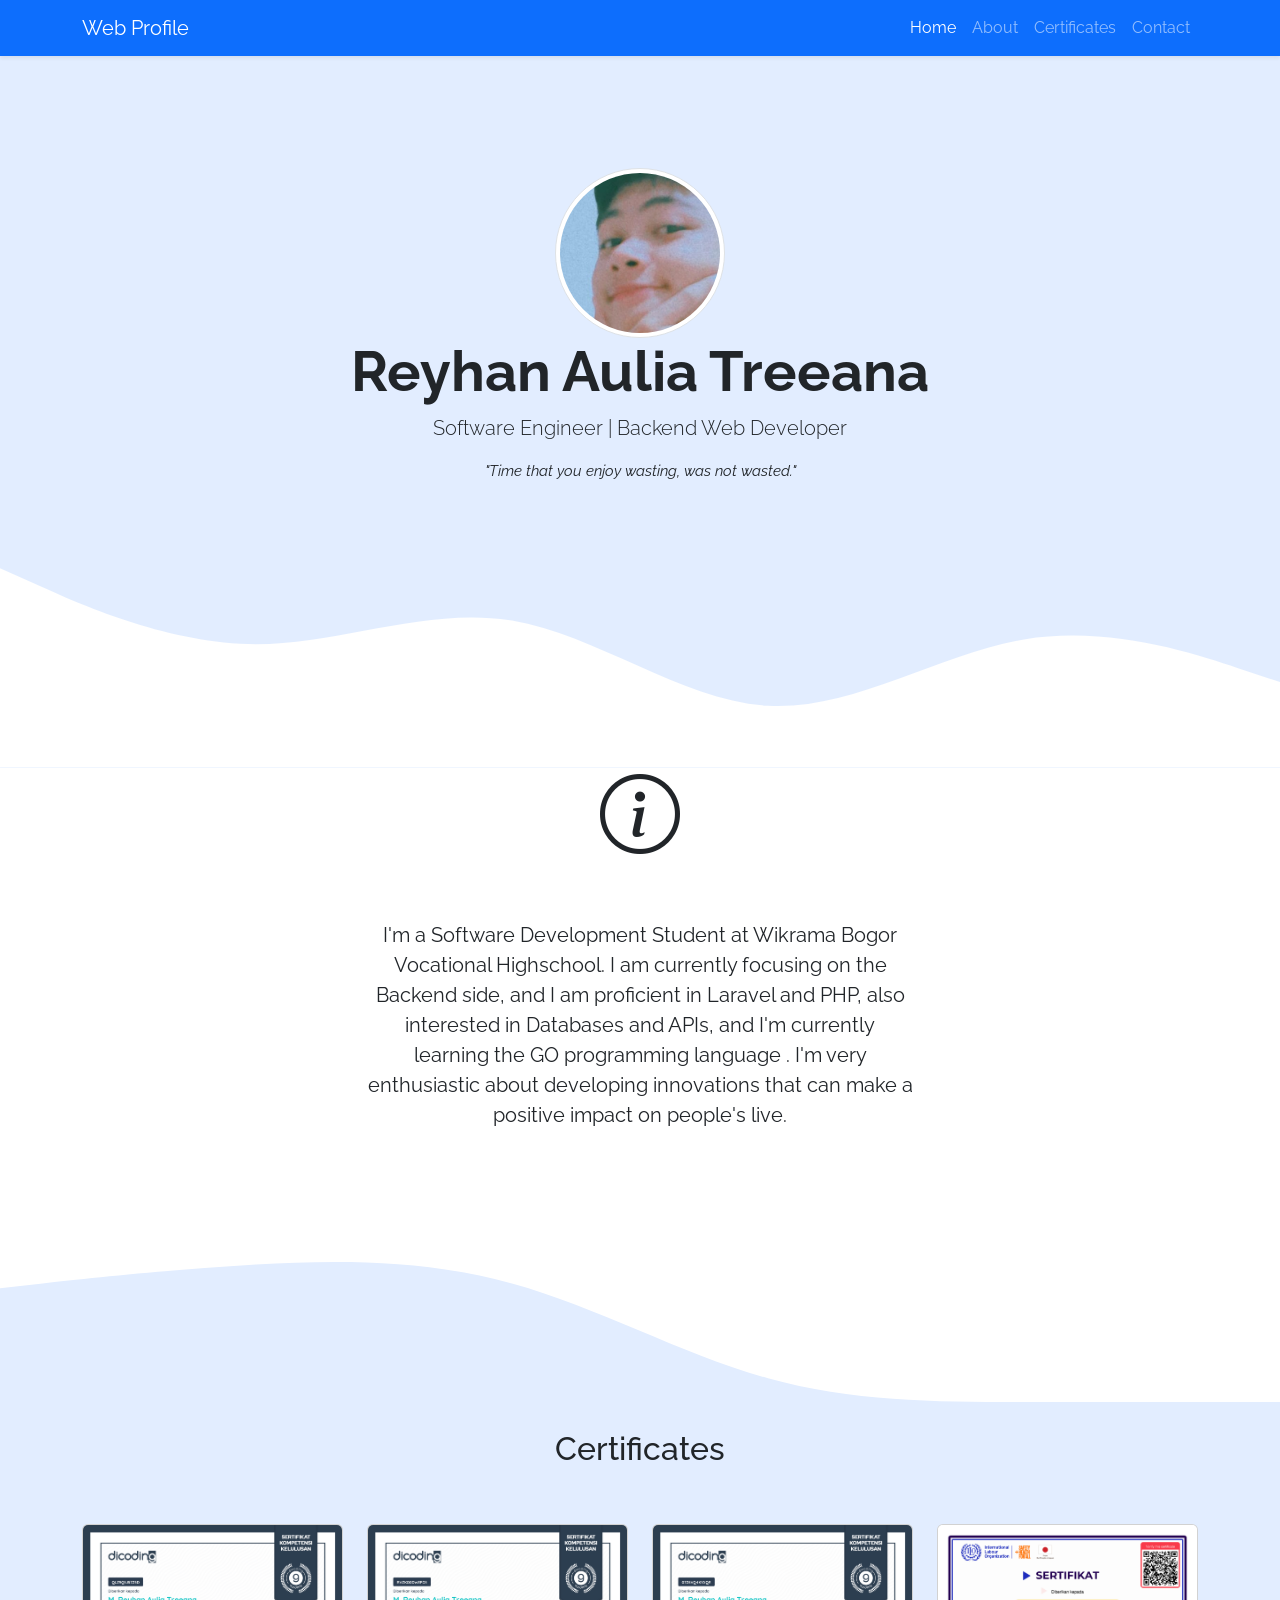
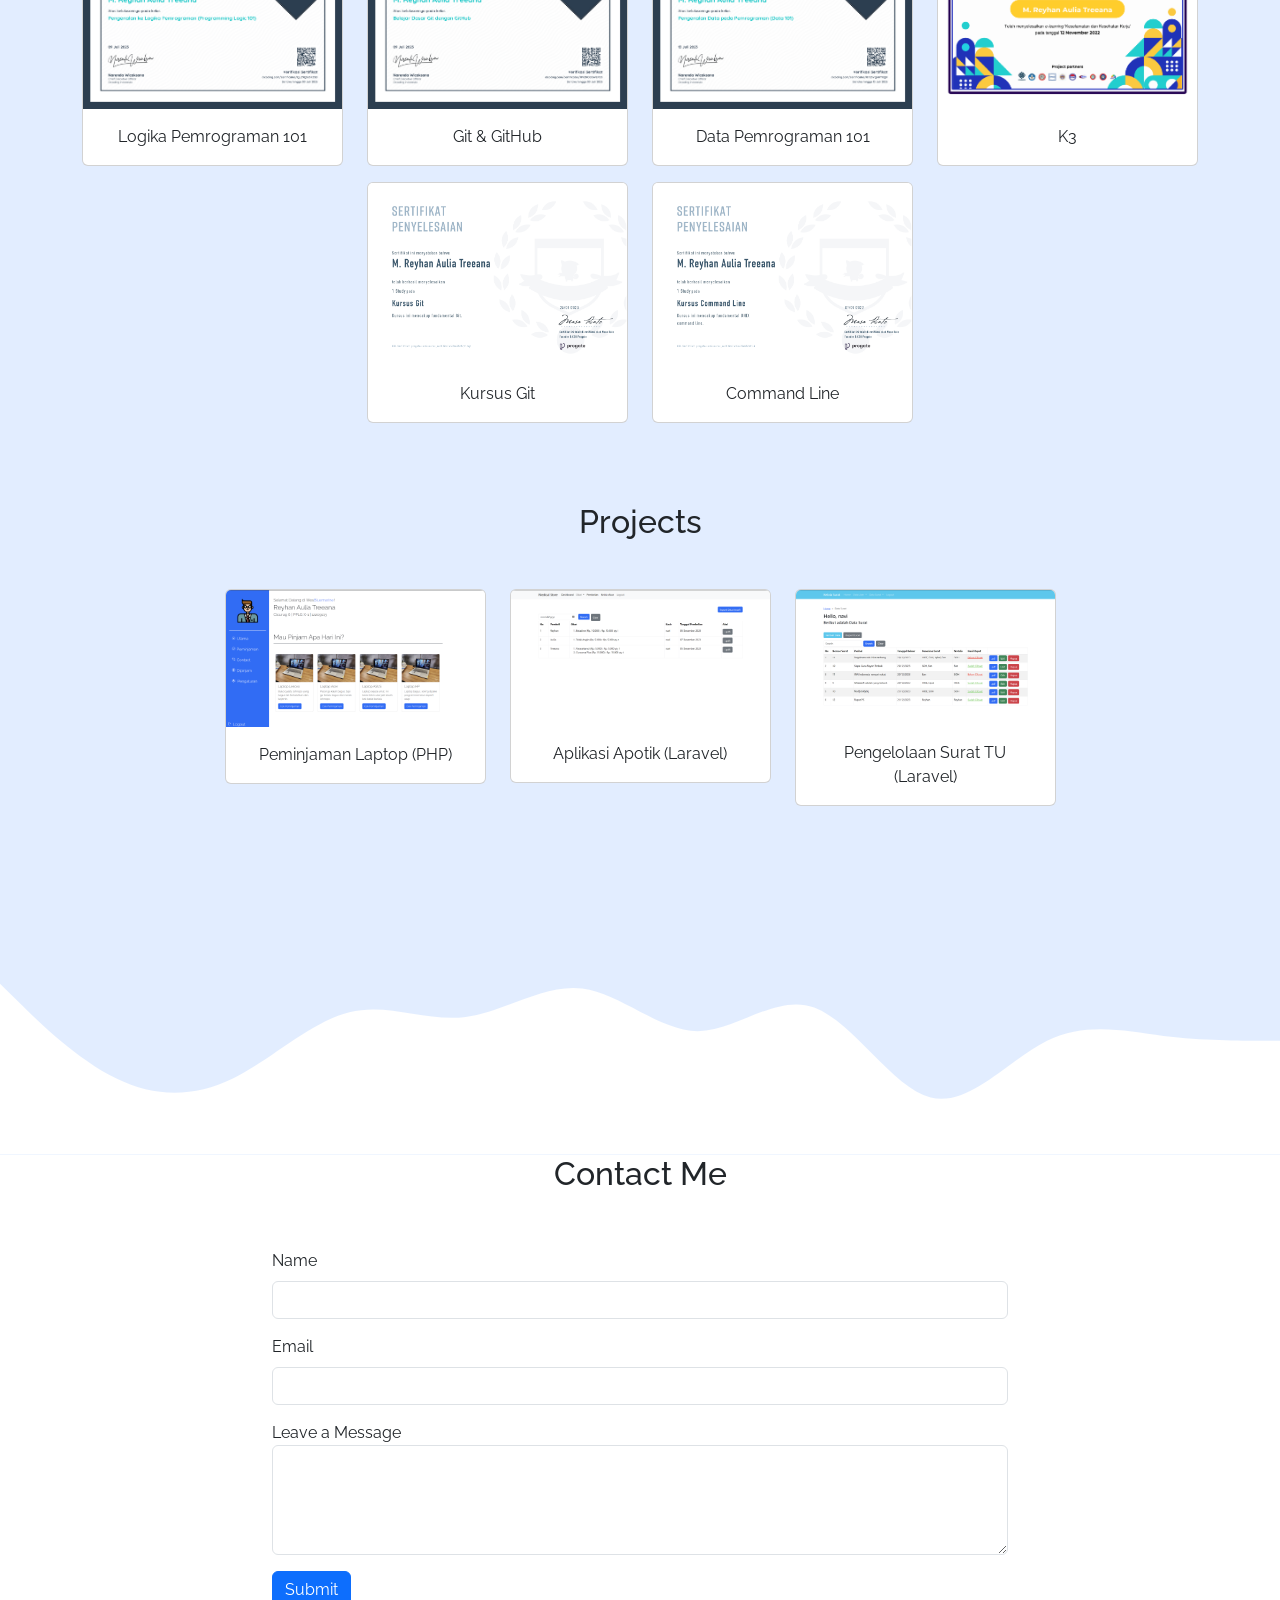
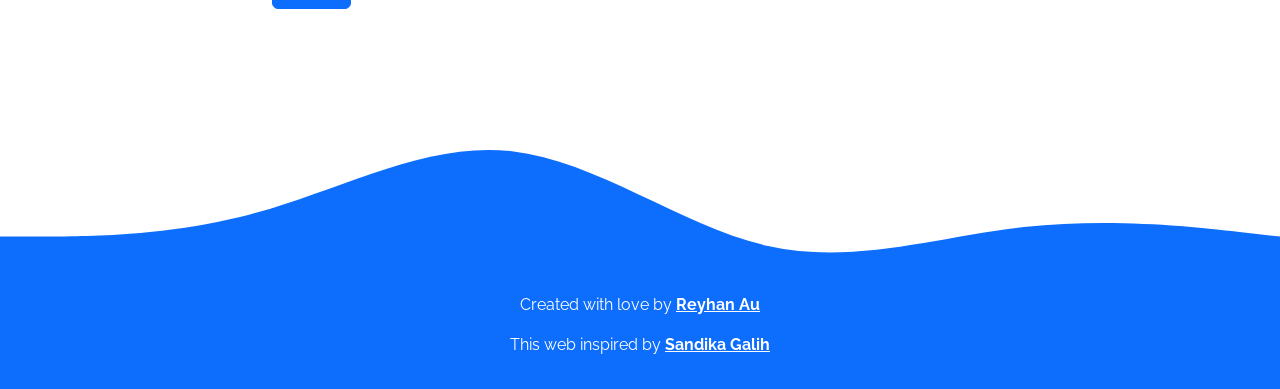
<file: index.html>
<!DOCTYPE html>
<html lang="en">
  <head>
    <!-- Required meta tags -->
    <meta charset="utf-8" />
    <meta name="viewport" content="width=device-width, initial-scale=1" />

    <!-- Bootstrap CSS -->
    <link href="https://cdn.jsdelivr.net/npm/bootstrap@5.0.2/dist/css/bootstrap.min.css" rel="stylesheet" integrity="sha384-EVSTQN3/azprG1Anm3QDgpJLIm9Nao0Yz1ztcQTwFspd3yD65VohhpuuCOmLASjC" crossorigin="anonymous" />

    <!-- icons -->
    <link rel="stylesheet" href="https://cdn.jsdelivr.net/npm/bootstrap-icons@1.10.1/font/bootstrap-icons.css" />
    <link rel="preconnect" href="https://fonts.googleapis.com" />
    <link rel="preconnect" href="https://fonts.gstatic.com" crossorigin />
    <link href="https://fonts.googleapis.com/css2?family=Raleway:wght@300&display=swap" rel="stylesheet" />

    <!-- Ini CSS nya -->
    <link rel="stylesheet" href="style.css" />

    <title>Web Profile - Rey</title>
  </head>
  <body>
    <!-- navbar -->
    <nav class="navbar navbar-expand-lg navbar-dark bg-primary shadow-sm">
      <div class="container">
        <a class="navbar-brand" href="#">Web Profile</a>
        <button class="navbar-toggler" type="button" data-bs-toggle="collapse" data-bs-target="#navbarNav" aria-controls="navbarNav" aria-expanded="false" aria-label="Toggle navigation">
          <span class="navbar-toggler-icon"></span>
        </button>
        <div class="collapse navbar-collapse" id="navbarNav">
          <ul class="navbar-nav ms-auto">
            <li class="nav-item">
              <a class="nav-link active" aria-current="page" href="#">Home</a>
            </li>
            <li class="nav-item">
              <a class="nav-link" href="#about">About</a>
            </li>
            <li class="nav-item">
              <a class="nav-link" href="#certificates">Certificates</a>
            </li>
            <li class="nav-item">
              <a class="nav-link" href="#">Contact</a>
            </li>
          </ul>
        </div>
      </div>
    </nav>
    <!-- akhir navbar -->

    <!-- Jumbotron -->
    <section class="jumbotron text-center">
      <img src="img/fullse.jpg" alt="ehann" width="170px" class="rounded-circle img-thumbnail" />
      <h1 class="display-4 fw-bold">Reyhan Aulia Treeana</h1>
      <p class="lead">Software Engineer | Backend Web Developer</p>
      <i class="motto">"Time that you enjoy wasting, was not wasted."</i>
      <svg xmlns="http://www.w3.org/2000/svg" viewBox="0 0 1440 320">
        <path
          fill="#ffffff"
          fill-opacity="1"
          d="M0,96L48,117.3C96,139,192,181,288,181.3C384,181,480,139,576,154.7C672,171,768,245,864,250.7C960,256,1056,192,1152,176C1248,160,1344,192,1392,208L1440,224L1440,320L1392,320C1344,320,1248,320,1152,320C1056,320,960,320,864,320C768,320,672,320,576,320C480,320,384,320,288,320C192,320,96,320,48,320L0,320Z"
        ></path>
      </svg>
    </section>
    <!-- Akhir Jumbotron -->

    <!-- about -->
    <section id="about">
      <div class="container">
        <div class="row text-center mb-5">
          <div class="col">
            <h2 class="inf"><i class="bi bi-info-circle"></i></h2>
          </div>
        </div>
        <div class="row justify-content-center fs-5 text-center">
          <div class="col-md-6">
            <p>
              I'm a Software Development Student at Wikrama Bogor Vocational Highschool. I am currently focusing on the Backend side, and I am proficient in Laravel and PHP, also interested
in Databases and APIs, and I'm currently learning the GO programming language . I'm very
enthusiastic about developing innovations that can make a positive impact on people's live. 
            </p>
          </div>
        </div>
      </div>
      <svg xmlns="http://www.w3.org/2000/svg" viewBox="0 0 1440 320">
        <path
          fill=" #e2edff"
          fill-opacity="1"
          d="M0,160L48,154.7C96,149,192,139,288,133.3C384,128,480,128,576,154.7C672,181,768,235,864,261.3C960,288,1056,288,1152,288C1248,288,1344,288,1392,288L1440,288L1440,320L1392,320C1344,320,1248,320,1152,320C1056,320,960,320,864,320C768,320,672,320,576,320C480,320,384,320,288,320C192,320,96,320,48,320L0,320Z"
        ></path>
      </svg>
    </section>
    <!-- akhir about -->

    <!-- sertificates -->
    <section id="certificates">
      <div class="container">
        <div class="row text-center mb-5">
          <div class="col">
            <h2>Certificates</h2>
          </div>
        </div>
        <div class="row justify-content-center">
          <div class="col-md-3 mb-3">
            <div class="card ho">
              <a href="" target="_blank"><img src="img/plogic101.png" class="card-img-top" alt="project 1" /></a>
              <div class="card-body">
                <p class="card-text text-center">Logika Pemrograman 101</p>
               
              </div>
            </div>
          </div>
          <div class="col-md-3 mb-3">
            <div class="card ho">
              <a href="#"><img src="img/github.png" class="card-img-top" alt="project 2" /></a>
              <div class="card-body">
                <p class="card-text text-center">Git & GitHub</p>
                
              </div>
            </div>
          </div>
          <div class="col-md-3 mb-3">
            <div class="card ho">
              <a href="" target="_blank"><img src="img/datapemrog.png" class="card-img-top" alt="project 3" /></a>
              <div class="card-body">
                <p class="card-text text-center">Data Pemrograman 101</p>
                
              </div>
            </div>
          </div>
          <div class="col-md-3 mb-3">
            <div class="card ho">
              <a href="" target="_blank"><img src="img/k3.png" class="card-img-top" alt="project 3" /></a>
              <div class="card-body">
                <p class="card-text text-center">K3</p>
              
              </div>
            </div>
          </div>
          <div class="col-md-3 mb-3">
            <div class="card ho">
              <a href="" target="_blank"><img src="img/sertifikat_git.png" class="card-img-top" alt="project 3" /></a>
              <div class="card-body">
                <p class="card-text text-center">Kursus Git</p>
              
              </div>
            </div>
          </div>
          <div class="col-md-3 mb-3">
            <div class="card ho">
              <a href="" target="_blank"><img src="img/sertifikat_cmd.png" class="card-img-top" alt="project 3" /></a>
              <div class="card-body">
                <p class="card-text text-center">Command Line</p>
              
              </div>
            </div>
          </div>
        </div>
      </div>
    </div>

      <div class="container">

      <div class="row text-center mb-5 mt-5">
      <div class="col mt-3">
        <h2 class="mb-5">Projects</h2>

        <div class="row justify-content-center">
          <div class="col-md-3 mb-3">
            <div class="card ho">
              <a href="" target="_blank"><img src="img/wesbluemarine.png" class="card-img-top" alt="project 1" /></a>
              <div class="card-body">
                <p class="card-text text-center">Peminjaman Laptop (PHP)</p>
              </div>
            </div>
          </div>
          <div class="col-md-3 mb-3">
            <div class="card ho">
              <a href="" target="_blank"><img src="img/apotek.png" class="card-img-top" alt="project 1" /></a>
              <div class="card-body">
                <p class="card-text text-center">Aplikasi Apotik (Laravel)</p>
              </div>
            </div>
          </div>
          <div class="col-md-3 mb-3">
            <div class="card ho">
              <a href="" target="_blank"><img src="img/tu.png" class="card-img-top" alt="project 1" /></a>
              <div class="card-body">
                <p class="card-text text-center">Pengelolaan Surat TU (Laravel)</p>
              </div>
            </div>
          </div>
      </div>     
    </div>
  </div>
          
</div>

    
      <svg xmlns="http://www.w3.org/2000/svg" viewBox="0 0 1440 320">
        <path
          fill="#ffffff"
          fill-opacity="1"
          d="M0,128L21.8,149.3C43.6,171,87,213,131,234.7C174.5,256,218,256,262,234.7C305.5,213,349,171,393,160C436.4,149,480,171,524,165.3C567.3,160,611,128,655,133.3C698.2,139,742,181,785,181.3C829.1,181,873,139,916,154.7C960,171,1004,245,1047,256C1090.9,267,1135,213,1178,192C1221.8,171,1265,181,1309,186.7C1352.7,192,1396,192,1418,192L1440,192L1440,320L1418.2,320C1396.4,320,1353,320,1309,320C1265.5,320,1222,320,1178,320C1134.5,320,1091,320,1047,320C1003.6,320,960,320,916,320C872.7,320,829,320,785,320C741.8,320,698,320,655,320C610.9,320,567,320,524,320C480,320,436,320,393,320C349.1,320,305,320,262,320C218.2,320,175,320,131,320C87.3,320,44,320,22,320L0,320Z"
        ></path>
      </svg>
    </section>
    <!-- akhir projects -->

    <!-- contact -->
    <section id="contact">
      <div class="container">
        <div class="row text-center mb-5">
          <div class="col">
            <h2>Contact Me</h2>
          </div>
        </div>
        <div class="row justify-content-center">
          <div class="col-md-8">
            <form>
              <div class="mb-3">
                <label for="Name" class="form-label">Name</label>
                <input type="email" class="form-control" id="name" aria-describedby="Name" />
              </div>
              <div class="mb-3">
                <label for="email" class="form-label">Email</label>
                <input type="email" class="form-control" id="email" aria-describedby="email" />
              </div>

              <div class="mb-3">
                <label for="Message" class="message">Leave a Message</label>
                <textarea class="form-control" id="message" rows="4"></textarea>
              </div>

              <button type="submit" class="btn btn-primary">Submit</button>
            </form>
          </div>
        </div>
      </div>
      <svg xmlns="http://www.w3.org/2000/svg" viewBox="0 0 1440 320">
        <path
          fill=" #0d6efd"
          fill-opacity="1"
          d="M0,256L48,256C96,256,192,256,288,229.3C384,203,480,149,576,160C672,171,768,245,864,266.7C960,288,1056,256,1152,245.3C1248,235,1344,245,1392,250.7L1440,256L1440,320L1392,320C1344,320,1248,320,1152,320C1056,320,960,320,864,320C768,320,672,320,576,320C480,320,384,320,288,320C192,320,96,320,48,320L0,320Z"
        ></path>
      </svg>
    </section>
    <!-- akhir contact -->

    <footer class="bg-primary text-white text-center pb-3">
      <p>Created with love by <a href="https://www.instagram.com/reyh4nau/" class="text-white fw-bold">Reyhan Au</a></p>
      <p>This web inspired by <a href="https://www.instagram.com/sandhikagalih/" class="text-white fw-bold">Sandika Galih</a></p>
    </footer>

    <script src="https://cdn.jsdelivr.net/npm/bootstrap@5.0.2/dist/js/bootstrap.bundle.min.js" integrity="sha384-MrcW6ZMFYlzcLA8Nl+NtUVF0sA7MsXsP1UyJoMp4YLEuNSfAP+JcXn/tWtIaxVXM" crossorigin="anonymous"></script>
  </body>
</html>
</file>
<file: style.css>
body {
  font-family: "Raleway", sans-serif;
}

.jumbotron {
  padding-top: 7rem;
  background-color: #e2edff;
}

#certificates {
  background-color: #e2edff;
}

#certificates .card .card-body a {
  text-align: center;
}

.sonic {
  width: 50px;
}

.inf {
  font-size: 80px;
}

.motto {
  font-size: 14.5px;
}

.ho:hover{
  transition: 0.7s;
  transform: scale(1.1);
}
</file>
